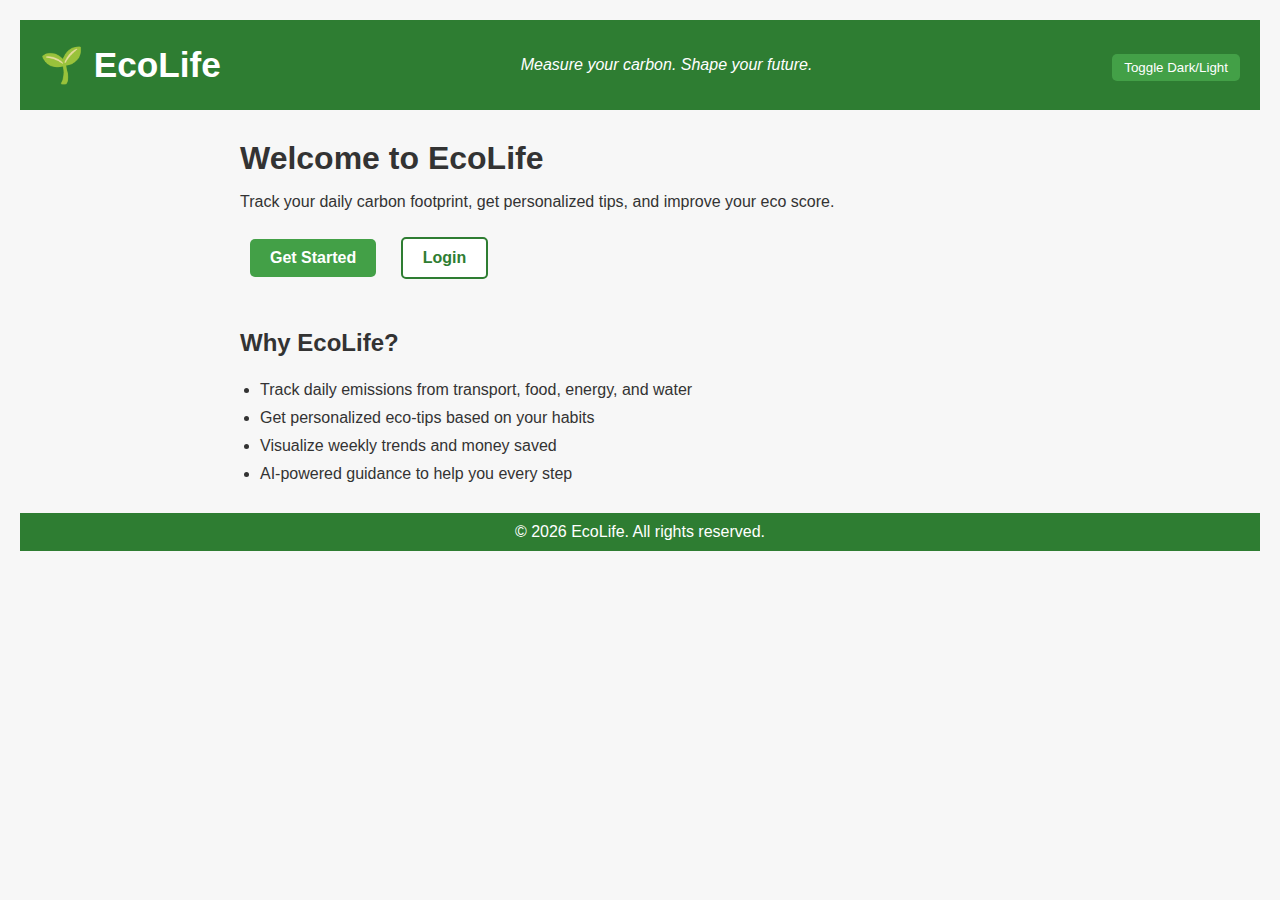
<file: index.html>
<!DOCTYPE html>
<html lang="en">
<head>
    <meta charset="UTF-8">
    <title>EcoLife – Carbon Footprint Tracker</title>
    <link rel="stylesheet" href="style.css">
</head>
<body>
    <header class="app-header">
        <h1>🌱 EcoLife</h1>
        <p class="tagline">Measure your carbon. Shape your future.</p>
        <button id="themeToggle">Toggle Dark/Light</button>
    </header>

    <main class="landing-main">
        <section class="hero">
            <h2>Welcome to EcoLife</h2>
            <p>Track your daily carbon footprint, get personalized tips, and improve your eco score.</p>
            <div class="cta-buttons">
                <a href="signup.html" class="btn-primary">Get Started</a>
                <a href="login.html" class="btn-secondary">Login</a>
            </div>
        </section>

        <section class="features">
            <h3>Why EcoLife?</h3>
            <ul>
                <li>Track daily emissions from transport, food, energy, and water</li>
                <li>Get personalized eco-tips based on your habits</li>
                <li>Visualize weekly trends and money saved</li>
                <li>AI-powered guidance to help you every step</li>
            </ul>
        </section>
    </main>

    <footer class="app-footer">
        &copy; 2026 EcoLife. All rights reserved.
    </footer>

    <script src="script.js"></script>
</body>
</html>
</file>
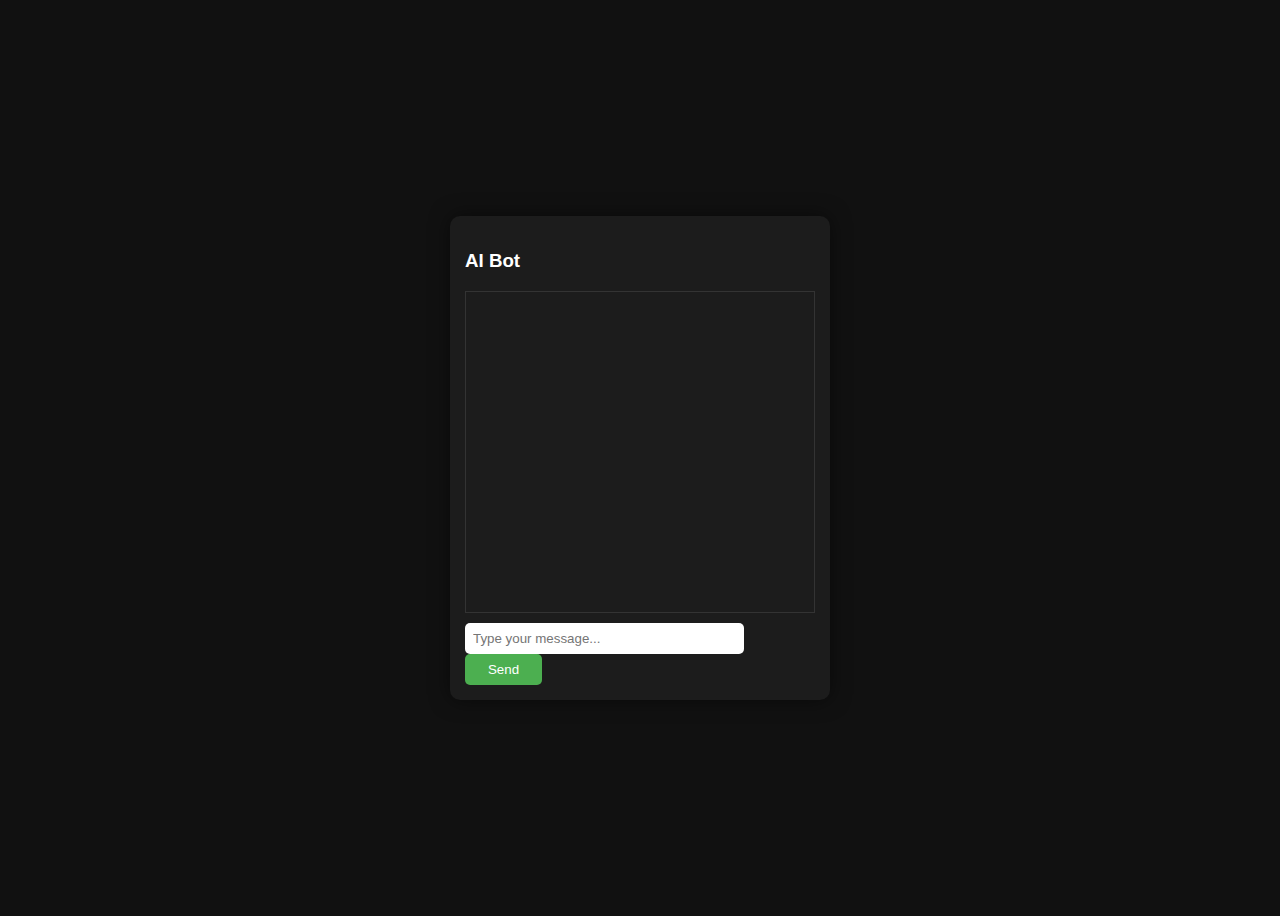
<file: aiboot.html>
<!DOCTYPE html>
<html lang="en">
<head>
  <meta charset="UTF-8">
  <title>AI Bot</title>
  <style>
    body {
      font-family: Arial, sans-serif;
      background: #111;
      color: #fff;
      display: flex;
      justify-content: center;
      align-items: center;
      height: 100vh;
    }
    .chatbox {
      width: 350px;
      background: #1c1c1c;
      border-radius: 10px;
      padding: 15px;
      box-shadow: 0 0 20px rgba(0,0,0,0.5);
    }
    .messages {
      height: 300px;
      overflow-y: auto;
      border: 1px solid #333;
      padding: 10px;
      margin-bottom: 10px;
    }
    .user {
      color: #4caf50;
      margin-bottom: 5px;
    }
    .bot {
      color: #00bcd4;
      margin-bottom: 10px;
    }
    input {
      width: 75%;
      padding: 8px;
      border-radius: 5px;
      border: none;
      outline: none;
    }
    button {
      width: 22%;
      padding: 8px;
      border-radius: 5px;
      border: none;
      background: #4caf50;
      color: #fff;
      cursor: pointer;
    }
  </style>
</head>
<body>

<div class="chatbox">
  <h3>AI Bot</h3>
  <div class="messages" id="messages"></div>
  <input type="text" id="userInput" placeholder="Type your message..." />
  <button onclick="sendMessage()">Send</button>
</div>

<script>
  async function sendMessage() {
    const input = document.getElementById("userInput");
    const messages = document.getElementById("messages");
    const userText = input.value.trim();

    if (!userText) return;

    // Show user message
    messages.innerHTML += <div class="user"><b>You:</b> ${userText}</div>;
    input.value = "";
    messages.scrollTop = messages.scrollHeight;

    try {
      // 🔴 REPLACE with your AI API endpoint & key
      const response = await fetch("https://api.your-ai-provider.com/chat", {
        method: "POST",
        headers: {
          "Content-Type": "application/json",
          "Authorization": "Bearer YOUR_API_KEY_HERE"
        },
        body: JSON.stringify({
          message: userText
        })
      });

      const data = await response.json();
      const botReply = data.reply || "No response from AI.";

      // Show bot message
      messages.innerHTML += <div class="bot"><b>Bot:</b> ${botReply}</div>;
      messages.scrollTop = messages.scrollHeight;

    } catch (error) {
      messages.innerHTML += <div class="bot"><b>Bot:</b> Error connecting to AI.</div>;
      console.error(error);
    }
  }
</script>

</body>
</html>
</file>
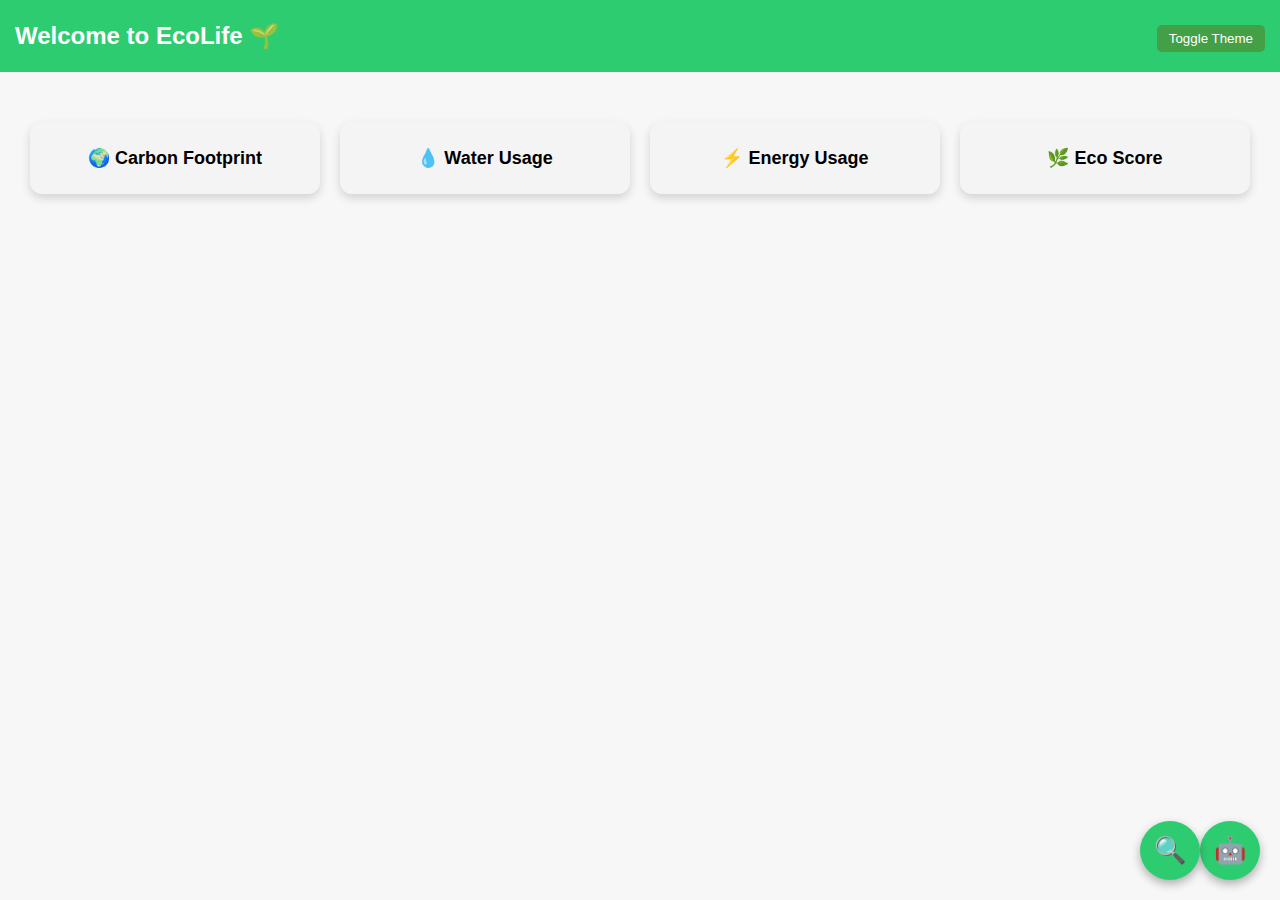
<file: dashboard.html>
<!DOCTYPE html>
<html lang="en">
<head>
<meta charset="UTF-8">
<title>EcoLife – Dashboard</title>

<link rel="stylesheet" href="style.css">

<!-- Google Custom Search -->
<script async src="https://cse.google.com/cse.js?cx=5167dd19fa495415f"></script>

<style>
/* ===== BASIC ===== */
body {
    font-family: Arial, sans-serif;
    margin: 0;
    padding: 0;
}

/* ===== HEADER ===== */
header {
    padding: 15px;
    background: #2ecc71;
    color: white;
    display: flex;
    justify-content: space-between;
    align-items: center;
}

/* ===== CARDS ===== */
#calculatorSelect {
    display: grid;
    grid-template-columns: repeat(auto-fit, minmax(200px, 1fr));
    gap: 20px;
    padding: 30px;
}

.calc-card {
    background: #f4f4f4;
    padding: 25px;
    text-align: center;
    border-radius: 12px;
    box-shadow: 0 4px 10px rgba(0,0,0,0.15);
}

.calc-card a {
    text-decoration: none;
    color: black;
    font-weight: bold;
    font-size: 18px;
}

/* ===== FLOATING ICONS ===== */
#aiChatIcon, #ecoSearchIcon {
    position: fixed;
    bottom: 20px;
    font-size: 26px;
    background: #2ecc71;
    color: white;
    padding: 14px;
    border-radius: 50%;
    cursor: pointer;
    box-shadow: 0 4px 10px rgba(0,0,0,0.3);
}

#aiChatIcon { right: 20px; }
#ecoSearchIcon { right: 80px; }

/* ===== CHAT BOX ===== */
#aiChatBox {
    position: fixed;
    bottom: 80px;
    right: 20px;
    width: 280px;
    background: white;
    border-radius: 10px;
    padding: 10px;
    box-shadow: 0 6px 15px rgba(0,0,0,0.3);
}

.chat-header {
    font-weight: bold;
    display: flex;
    justify-content: space-between;
}

#chatMessages {
    height: 150px;
    overflow-y: auto;
    margin: 10px 0;
    font-size: 14px;
}

/* ===== SEARCH BOX ===== */
#ecoSearchBox {
    position: fixed;
    bottom: 80px;
    right: 80px;
    width: 350px;
    background: white;
    padding: 15px;
    border-radius: 10px;
    box-shadow: 0 6px 15px rgba(0,0,0,0.3);
}

.hidden { display: none; }
</style>
</head>

<body>

<header>
    <h2>Welcome to EcoLife 🌱</h2>
    <button id="themeToggle">Toggle Theme</button>
</header>

<!-- ===== CALCULATORS ===== -->
<section id="calculatorSelect">

    <div class="calc-card">
        <a href="carbon.html">🌍 Carbon Footprint</a>
    </div>

    <div class="calc-card">
        <a href="water.html">💧 Water Usage</a>
    </div>

    <div class="calc-card">
        <a href="energy.html">⚡ Energy Usage</a>
    </div>

    <div class="calc-card">
        <a href="eco.html">🌿 Eco Score</a>
    </div>

</section>

<!-- ===== AI CHAT ===== -->
<div id="aiChatIcon">🤖</div>

<div id="aiChatBox" class="hidden">
    <div class="chat-header">
        EcoBot
        <span id="closeChat">✖</span>
    </div>

    <div id="chatMessages">
        <a href="aiboot.html">ecobot</a>
        <p><b>EcoBot:</b> Hi 👋 I am online.</p>
    </div>

    <input type="text" id="chatInput" placeholder="Type message..." />
    <button onclick="sendChat()">Send</button>
</div>

<!-- ===== ECO SEARCH ===== -->
<div id="ecoSearchIcon">🔍</div>

<div id="ecoSearchBox" class="hidden">
    <h3>🌱 Eco-Friendly Search</h3>
    <div class="gcse-search"></div>
    <button onclick="closeEcoSearch()">Close</button>
</div>

<!-- ===== SCRIPT ===== -->
<script>
/* THEME */
const themeToggle = document.getElementById("themeToggle");
themeToggle.onclick = () => {
    document.body.classList.toggle("dark");
};

/* AI CHAT */
const aiChatIcon = document.getElementById("aiChatIcon");
const aiChatBox = document.getElementById("aiChatBox");
const closeChat = document.getElementById("closeChat");

aiChatIcon.onclick = () => aiChatBox.classList.toggle("hidden");
closeChat.onclick = () => aiChatBox.classList.add("hidden");

function sendChat() {
    const input = document.getElementById("chatInput");
    if (!input.value.trim()) return;

    const box = document.getElementById("chatMessages");
    box.innerHTML += `<p><b>You:</b> ${input.value}</p>`;
    box.innerHTML += `<p><b>EcoBot:</b> I am online. AI will be connected soon 🤖</p>`;
    input.value = "";
}

/* ECO SEARCH */
const ecoSearchIcon = document.getElementById("ecoSearchIcon");
const ecoSearchBox = document.getElementById("ecoSearchBox");

ecoSearchIcon.onclick = () => ecoSearchBox.classList.toggle("hidden");
function closeEcoSearch() {
    ecoSearchBox.classList.add("hidden");
}
</script>

</body>
</html>
</file>
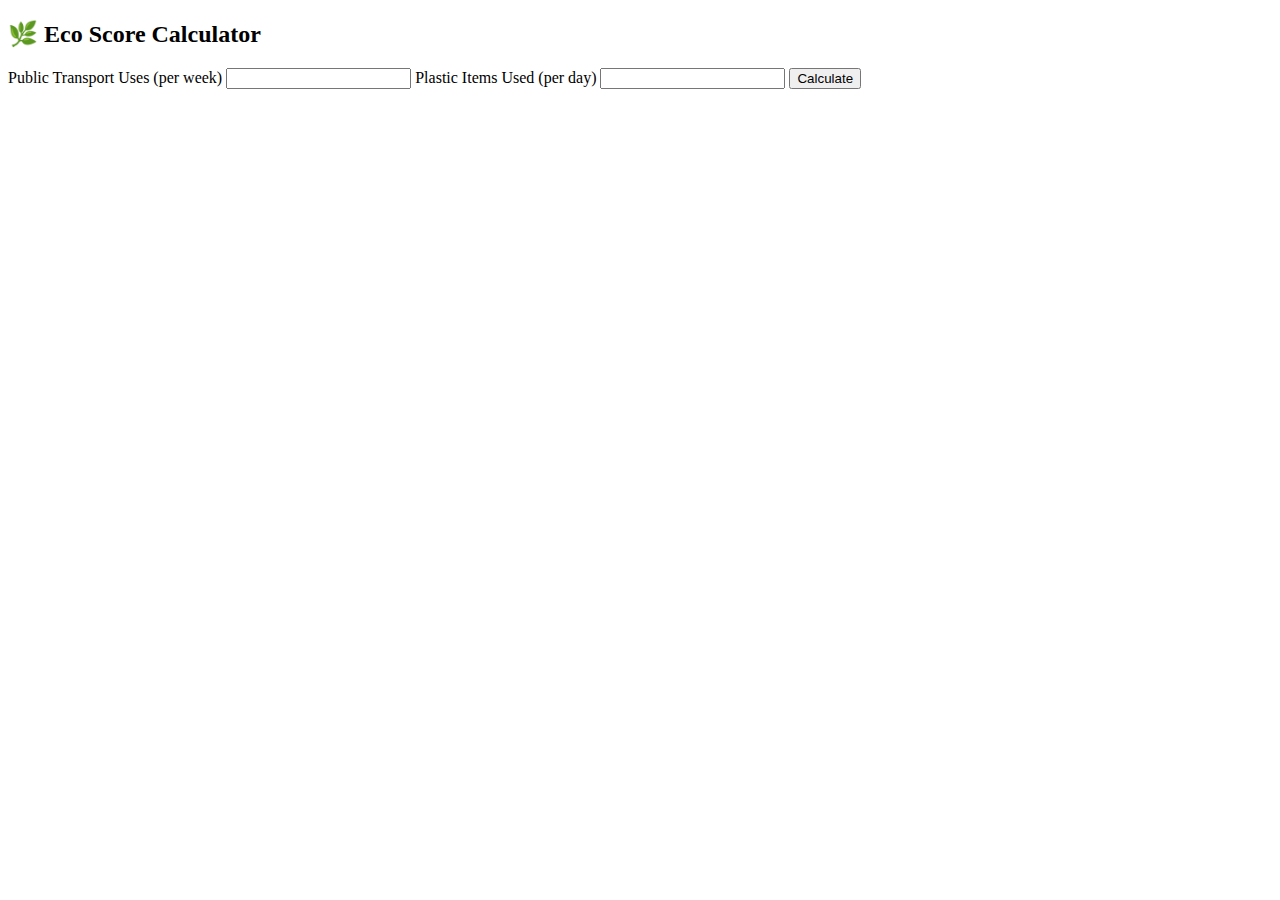
<file: eco.html>
<!DOCTYPE html>
<html lang="en">
<head>
<meta charset="UTF-8">
<title>Eco Score</title>
</head>
<body>

<h2>🌿 Eco Score Calculator</h2>

<label>Public Transport Uses (per week)</label>
<input type="number" id="pt">

<label>Plastic Items Used (per day)</label>
<input type="number" id="plastic">

<button onclick="calcEco()">Calculate</button>

<h3 id="score"></h3>

<script>
function calcEco(){
    let score = 100;
    score -= plastic.value * 5;
    score += pt.value * 3;
    score = Math.max(score, 0);
    document.getElementById("score").innerText =
        "Your Eco Score: " + score + "/100";
}
</script>

</body>
</html>
</file>
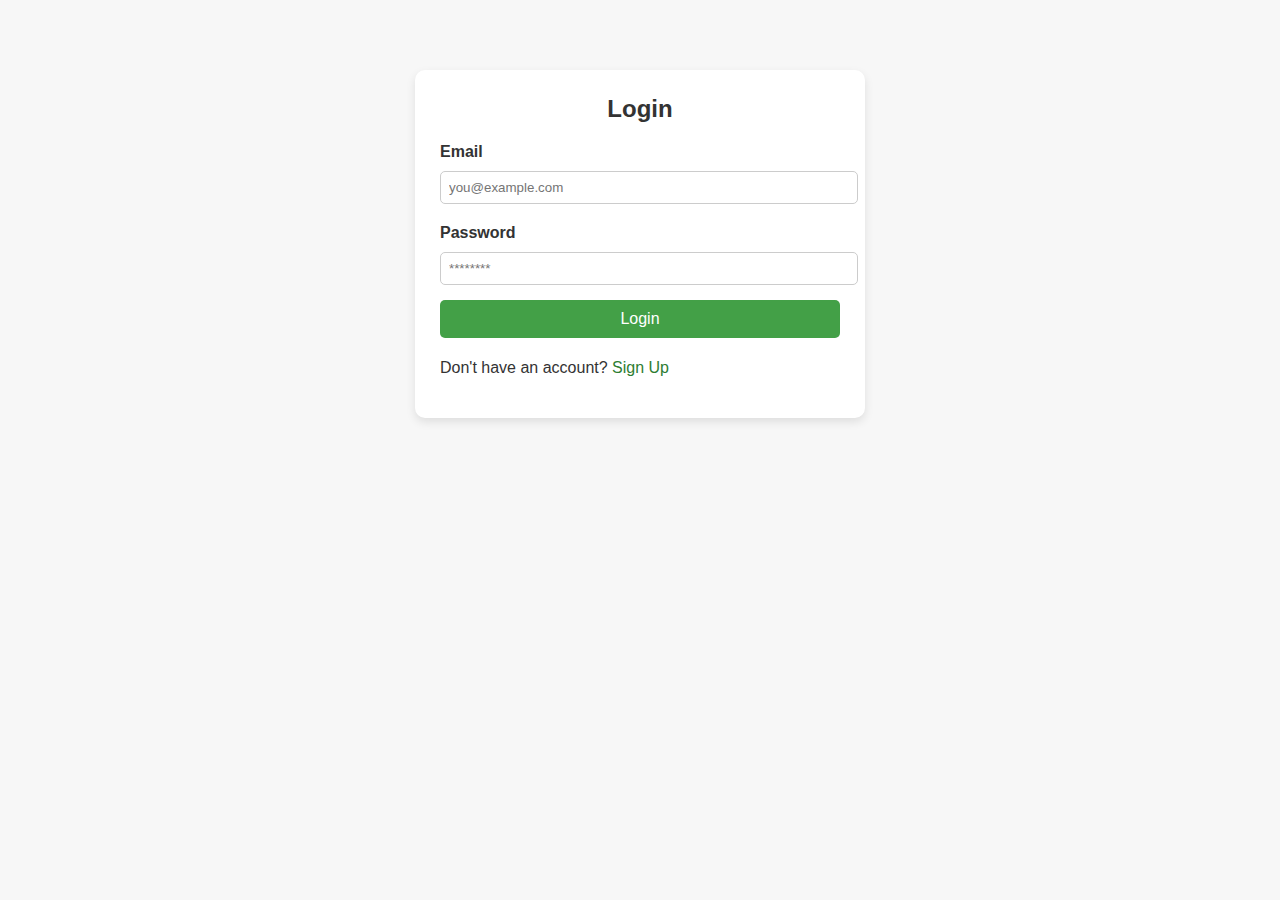
<file: login.html>
<!DOCTYPE html>
<html lang="en">
<head>
    <meta charset="UTF-8">
    <title>EcoLife – Login</title>
    <link rel="stylesheet" href="style.css">
</head>
<body>
    <div class="auth-container">
        <h2>Login</h2>
        <label>Email</label>
        <input type="email" id="loginEmail" placeholder="you@example.com">
        <label>Password</label>
        <input type="password" id="loginPassword" placeholder="********">
        <button id="loginBtn">Login</button>
        <p>Don't have an account? <a href="signup.html">Sign Up</a></p>
    </div>

    <script src="script.js"></script>
</body>
</html>
</file>
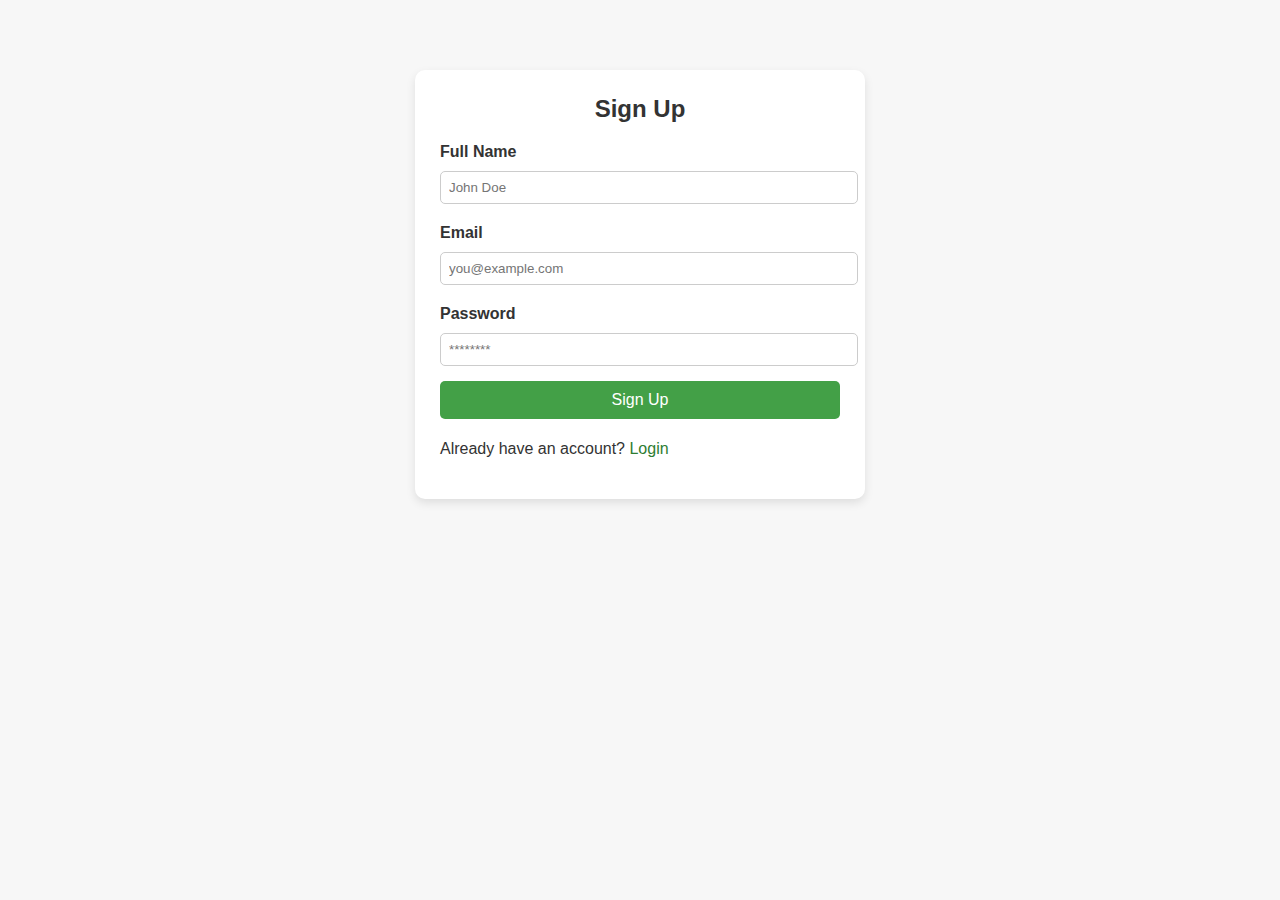
<file: signup.html>
<!DOCTYPE html>
<html lang="en">
<head>
    <meta charset="UTF-8">
    <title>EcoLife – Sign Up</title>
    <link rel="stylesheet" href="style.css">
</head>
<body>
    <div class="auth-container">
        <h2>Sign Up</h2>
        <label>Full Name</label>
        <input type="text" id="signupName" placeholder="John Doe">
        <label>Email</label>
        <input type="email" id="signupEmail" placeholder="you@example.com">
        <label>Password</label>
        <input type="password" id="signupPassword" placeholder="********">
        <button id="signupBtn">Sign Up</button>
        <p>Already have an account? <a href="login.html">Login</a></p>
    </div>

    <script src="script.js"></script>
</body>
</html>
</file>
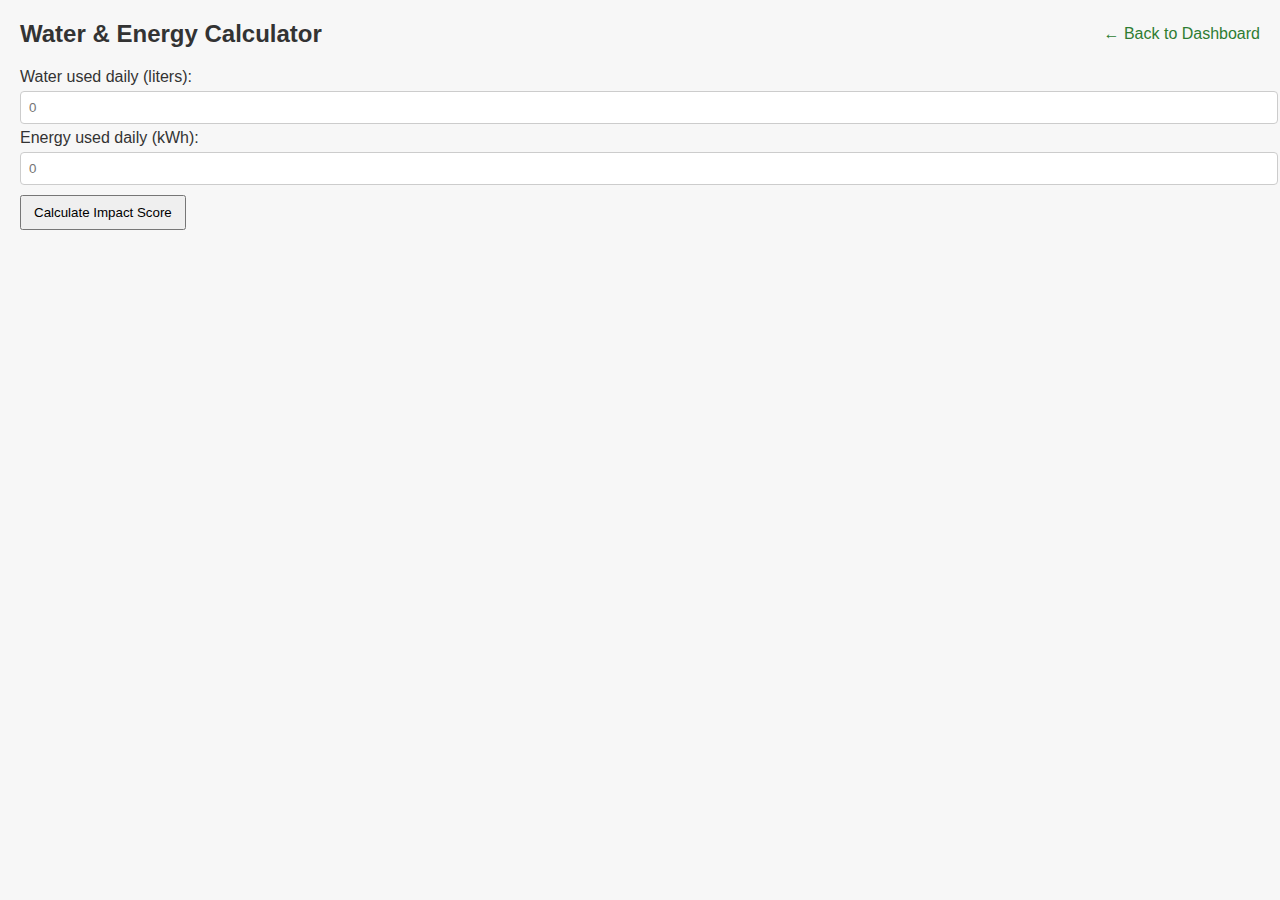
<file: war.html>
<!DOCTYPE html>
<html lang="en">
<head>
<meta charset="UTF-8">
<title>Water/Energy Calculator</title>
<link rel="stylesheet" href="style.css">
</head>
<body>
<header>
    <h2>Water & Energy Calculator</h2>
    <a href="dashboard.html">← Back to Dashboard</a>
</header>

<section id="waterEnergyCalc">
    <label>Water used daily (liters):</label>
    <input type="number" id="waterDaily" placeholder="0">
    <label>Energy used daily (kWh):</label>
    <input type="number" id="energyDaily" placeholder="0">
    <button id="calcWaterEnergyBtn">Calculate Impact Score</button>
    <p id="waterEnergyResult"></p>
</section>

<script src="script.js"></script>
</body>
</html>
</file>
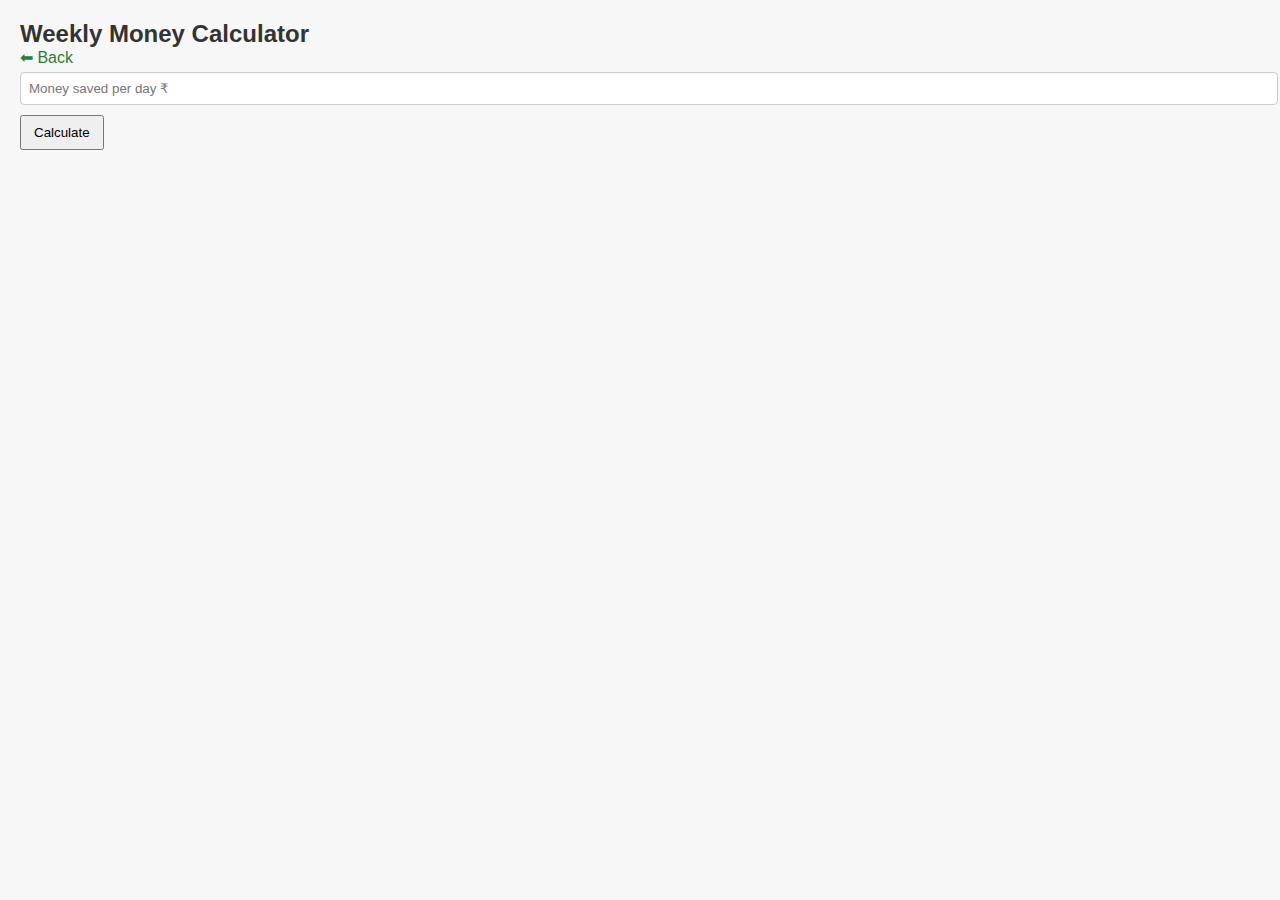
<file: Weekly.html>
<!DOCTYPE html>
<html lang="en">
<head>
<meta charset="UTF-8">
<title>Weekly Money Calculator</title>
<link rel="stylesheet" href="style.css">
</head>
<body>

<h2>Weekly Money Calculator</h2>
<a href="dashboard.html">⬅ Back</a>

<input type="number" id="weeklyAmount" placeholder="Money saved per day ₹">
<button onclick="weeklyCalc()">Calculate</button>

<p id="weeklyResult"></p>

<script src="script.js"></script>
</body>
</html>
</file>
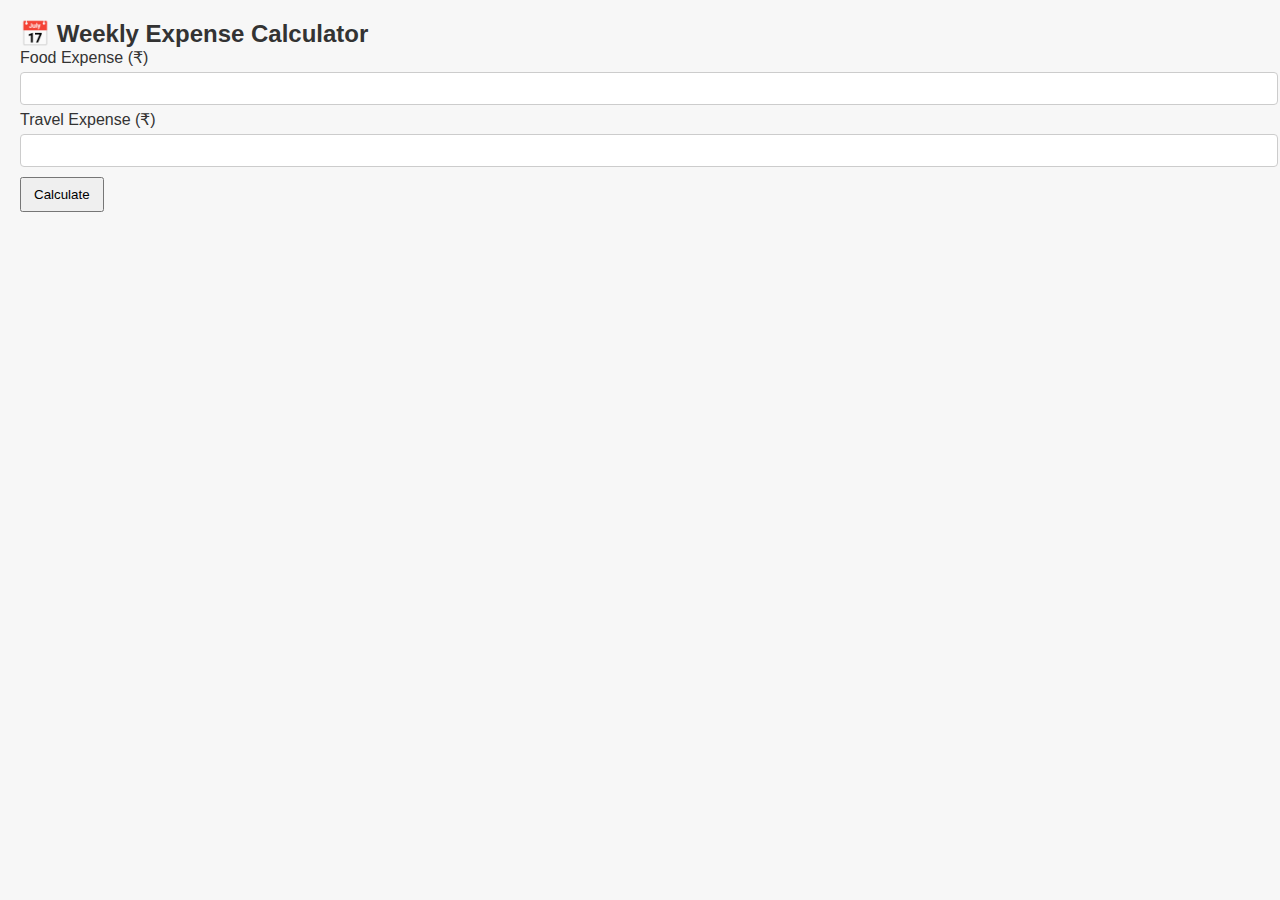
<file: weekly.html>
<!DOCTYPE html>
<html lang="en">
<head>
<meta charset="UTF-8">
<title>Weekly Expense Calculator</title>
<link rel="stylesheet" href="style.css">
</head>
<body>

<h2>📅 Weekly Expense Calculator</h2>

<label>Food Expense (₹)</label>
<input type="number" id="food">

<label>Travel Expense (₹)</label>
<input type="number" id="travel">

<button onclick="calcWeekly()">Calculate</button>

<h3 id="result"></h3>

<script>
function calcWeekly() {
    const food = Number(document.getElementById("food").value || 0);
    const travel = Number(document.getElementById("travel").value || 0);
    document.getElementById("result").innerText =
        "Total Weekly Expense: ₹" + (food + travel);
}
</script>

</body>
</html>
</file>
<file: style.css>
/* ==========================
   GENERAL STYLING
========================== */
body {
    font-family: 'Segoe UI', Tahoma, Geneva, Verdana, sans-serif;
    margin: 0;
    padding: 0;
    background-color: #f0f6f1;
    color: #333;
    transition: all 0.3s ease;
}

a {
    text-decoration: none;
    color: #2e7d32;
}

ul {
    padding-left: 20px;
}

/* ==========================
   DARK THEME
========================== */
body.dark-theme {
    background-color: #1c1c1c;
    color: #f0f0f0;
}

body.dark-theme a {
    color: #81c784;
}

/* ==========================
   HEADER
========================== */
.app-header {
    background-color: #2e7d32;
    color: white;
    padding: 20px;
    text-align: center;
}

.app-header h1 {
    margin: 0;
    font-size: 2.2em;
}

.tagline {
    font-style: italic;
    font-size: 1em;
}

#themeToggle {
    margin-top: 10px;
    padding: 6px 12px;
    background-color: #43a047;
    border: none;
    border-radius: 5px;
    color: white;
    cursor: pointer;
}

#themeToggle:hover {
    background-color: #2e7d32;
}

/* ==========================
   FOOTER
========================== */
.app-footer {
    background-color: #2e7d32;
    color: white;
    padding: 10px;
    text-align: center;
    margin-top: 20px;
}

/* ==========================
   LANDING PAGE
========================== */
.landing-main {
    max-width: 800px;
    margin: 30px auto;
    padding: 0 20px;
}

.hero h2 {
    font-size: 2em;
}

.cta-buttons a {
    margin: 10px;
    padding: 10px 20px;
    border-radius: 5px;
    font-weight: bold;
    display: inline-block;
    transition: all 0.3s ease;
}

.btn-primary {
    background-color: #43a047;
    color: white;
}

.btn-primary:hover {
    background-color: #2e7d32;
}

.btn-secondary {
    background-color: #fff;
    color: #2e7d32;
    border: 2px solid #2e7d32;
}

.btn-secondary:hover {
    background-color: #2e7d32;
    color: white;
}

/* ==========================
   FEATURES LIST
========================== */
.features h3 {
    margin-top: 40px;
    font-size: 1.5em;
}

.features ul li {
    margin: 10px 0;
}

/* ==========================
   LOGIN / SIGNUP PAGES
========================== */
.auth-container, .auth-box {
    max-width: 400px;
    margin: 50px auto;
    padding: 25px;
    background: white;
    border-radius: 10px;
    box-shadow: 0 4px 10px rgba(0,0,0,0.1);
    text-align: left;
}

body.dark-theme .auth-container, body.dark-theme .auth-box {
    background-color: #2c2c2c;
}

.auth-container h2, .auth-box h2 {
    text-align: center;
    margin-bottom: 20px;
}

.auth-container label, .auth-box label {
    display: block;
    margin: 10px 0 5px;
    font-weight: 600;
}

.auth-container input, .auth-box input {
    width: 100%;
    padding: 8px;
    margin-bottom: 10px;
    border-radius: 5px;
    border: 1px solid #ccc;
}

.auth-container button, .auth-box button {
    width: 100%;
    padding: 10px;
    border: none;
    background-color: #43a047;
    color: white;
    font-size: 1em;
    border-radius: 5px;
    cursor: pointer;
}

.auth-container button:hover, .auth-box button:hover {
    background-color: #2e7d32;
}

.auth-link {
    text-align: center;
    margin-top: 10px;
}

/* ==========================
   DASHBOARD / CALCULATORS
========================== */
.app-container {
    max-width: 800px;
    margin: 30px auto;
    padding: 20px;
    background: white;
    border-radius: 10px;
    box-shadow: 0 4px 10px rgba(0,0,0,0.1);
}

body.dark-theme .app-container {
    background-color: #2c2c2c;
}

.input-section .field {
    margin: 15px 0;
}

.input-section label {
    display: block;
    margin-bottom: 5px;
    font-weight: 600;
}

.input-section input, .input-section select {
    width: 100%;
    padding: 8px;
    border-radius: 5px;
    border: 1px solid #ccc;
}

button.calc-btn {
    margin-top: 15px;
    padding: 10px 20px;
    background-color: #43a047;
    color: white;
    border: none;
    border-radius: 5px;
    cursor: pointer;
}

button.calc-btn:hover {
    background-color: #2e7d32;
}

/* ==========================
   RESULTS & TIPS
========================== */
.output-section, .tip-section {
    margin-top: 20px;
}

.result-text, .suggestion-text, .tip-text {
    font-weight: bold;
    font-size: 1.1em;
    margin-top: 10px;
}

.suggestion-text, .tip-text {
    font-style: italic;
    font-weight: normal;
}

/* ==========================
   FLOATING AI CHAT BUTTON
========================== */
#aiChatBtn {
    position: fixed;
    bottom: 20px;
    right: 20px;
    background-color: #43a047;
    color: white;
    border: none;
    border-radius: 50%;
    width: 60px;
    height: 60px;
    font-size: 28px;
    cursor: pointer;
    box-shadow: 0 4px 10px rgba(0,0,0,0.2);
    z-index: 999;
}

#aiChatBtn:hover {
    background-color: #2e7d32;
}

/* ==========================
   RESPONSIVE
========================== */
@media only screen and (max-width: 600px) {
    .landing-main, .app-container, .auth-container, .auth-box {
        margin: 20px;
        padding: 15px;
    }

    .cta-buttons a {
        display: block;
        margin: 10px auto;
    }
}body { font-family: Arial, sans-serif; padding:20px; background:#f7f7f7; }
.dark-theme { background:#222; color:#f7f7f7; }
header { display:flex; justify-content:space-between; align-items:center; margin-bottom:20px; }
h2 { margin:0; }
button { padding:8px 12px; cursor:pointer; margin:5px 0; }
.auth-box { max-width:400px; margin:50px auto; padding:20px; background:#fff; border-radius:8px; box-shadow:0 0 10px rgba(0,0,0,0.1);}
input, select { width:100%; padding:8px; margin:5px 0; border-radius:4px; border:1px solid #ccc; }
#calculatorSelect { display:grid; grid-template-columns: repeat(auto-fit,minmax(200px,1fr)); gap:20px; }
.calc-card { background:#e0f7e9; padding:20px; border-radius:8px; text-align:center; font-weight:bold; font-size:18px; transition:0.2s; }
.calc-card:hover { background:#b0e4c1; }
.calc-card a { text-decoration:none; color:#333; display:block; height:100%; }
</file>
